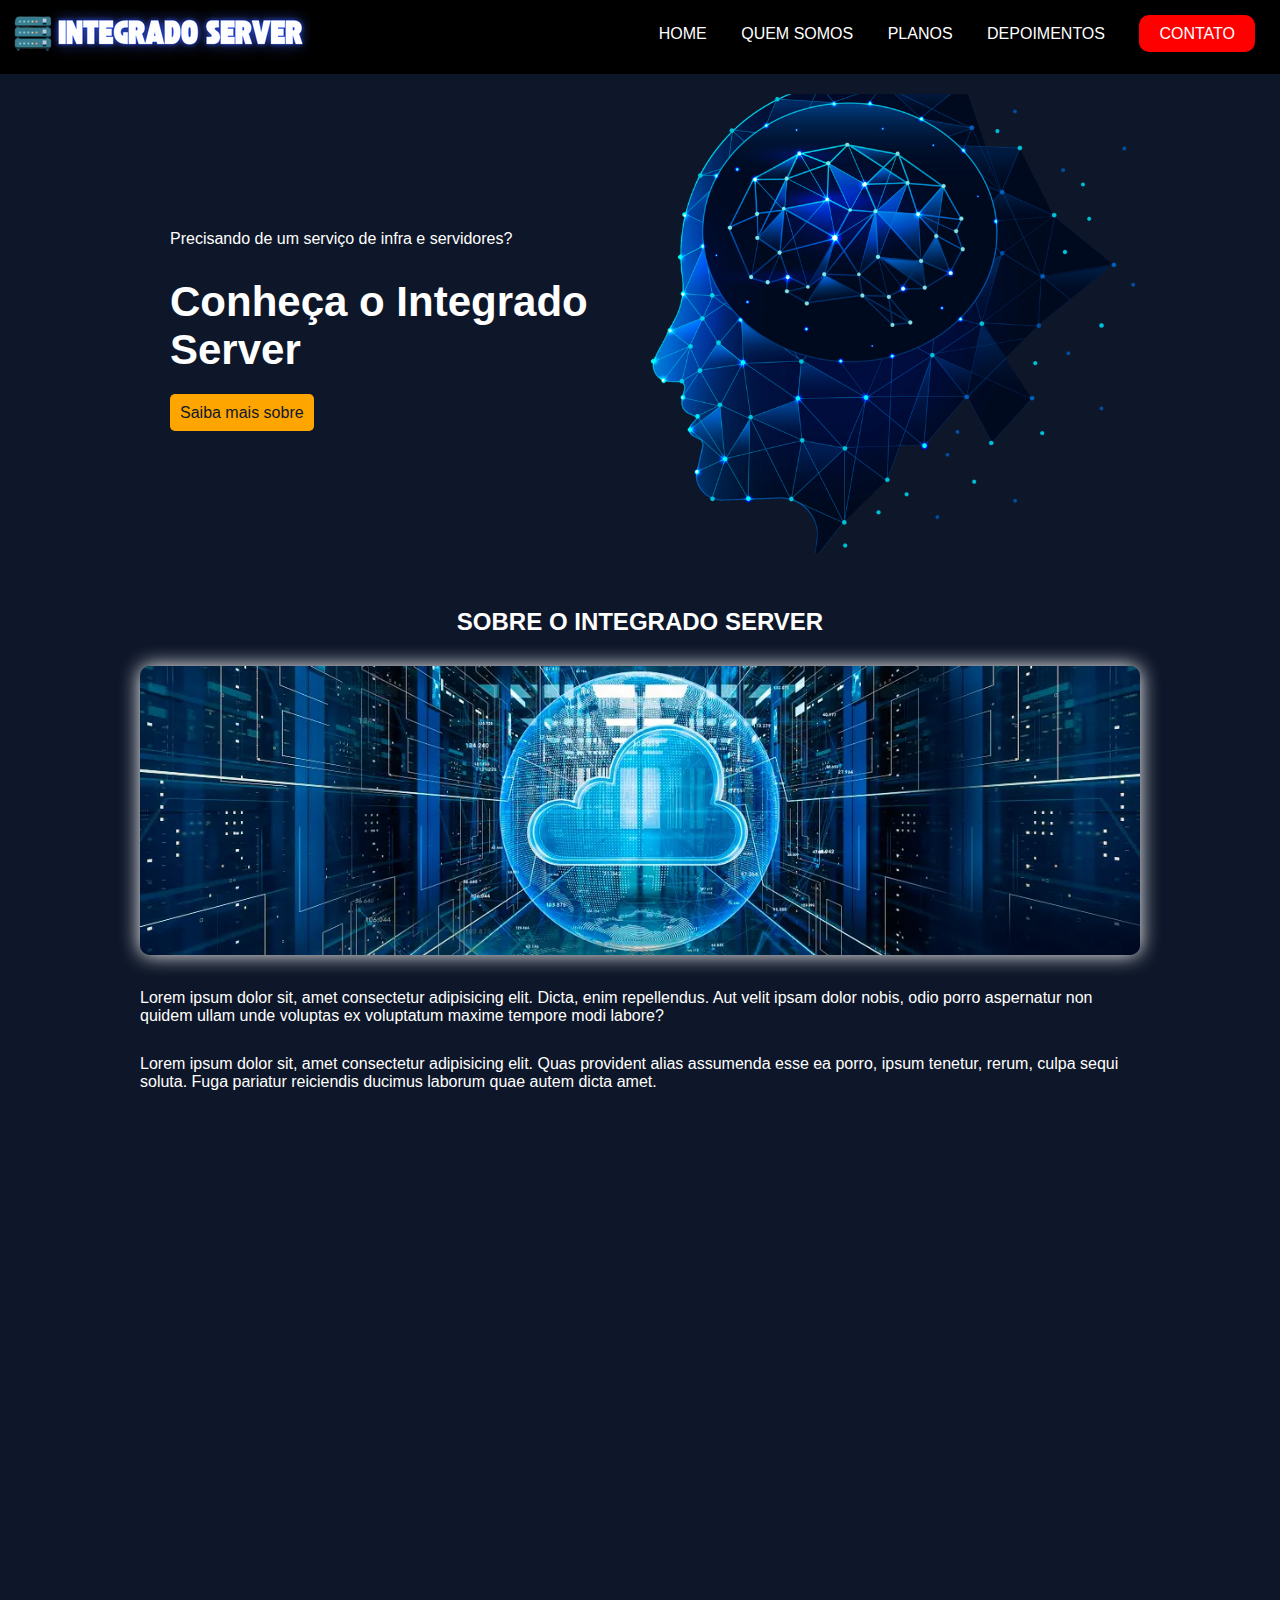
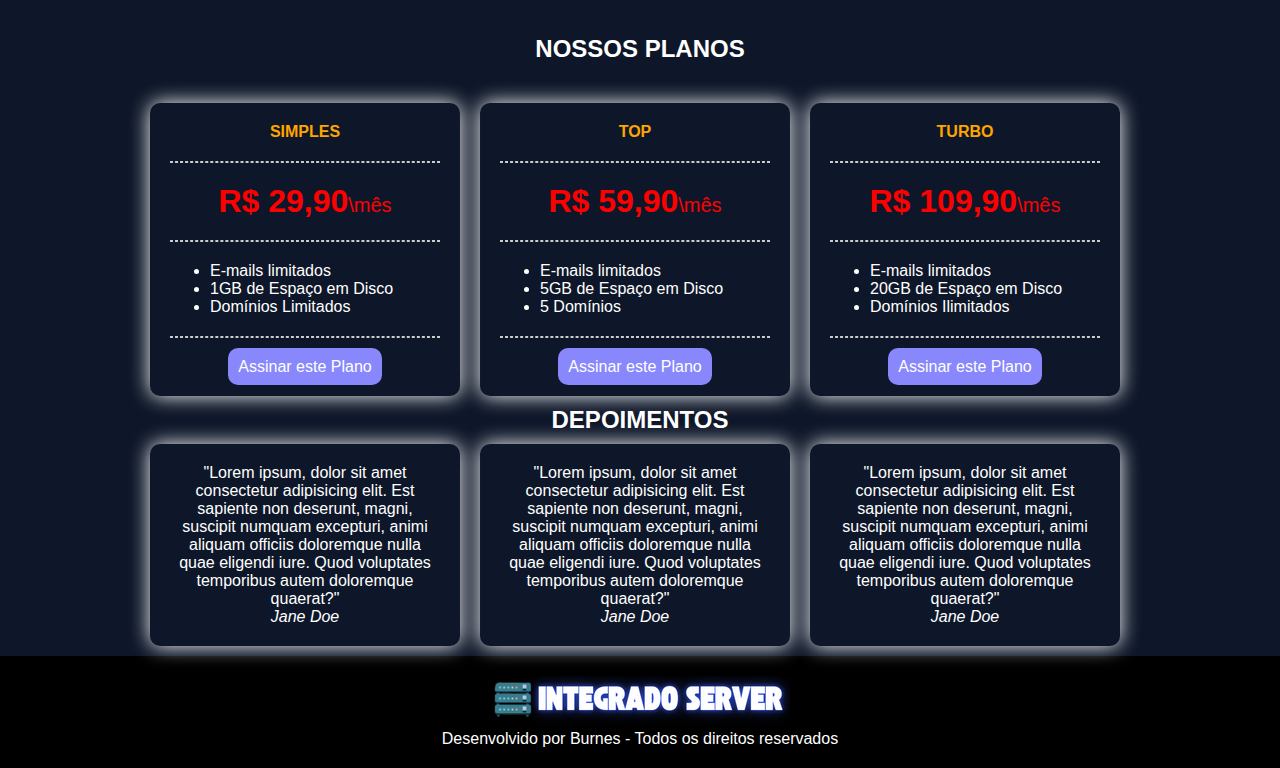
<file: lp/index.html>
<!DOCTYPE html>
<html lang="pt-br">
<head>
    <meta charset="UTF-8">
    <meta name="viewport" content="width=device-width, initial-scale=1.0">
    <title>Integrado Server</title>

    <link href="images/icone.png" rel="shortcut icon">
    <link href="css/style.css" rel="stylesheet">
</head>
<body>
    <header>
        <a href="index.html" title="Home">
            <img src="images/logo.png" alt="Logo Integrado Server">
        </a>

        <nav>
            <ul>
                <li>
                    <a href="" title="Home">
                        Home
                    </a>
                </li>
                <li>
                    <a href="" title="Quem Somos">
                        Quem Somos
                    </a>
                </li>
                <li>
                    <a href="" title="Planos">
                        Planos
                    </a>
                </li>
                <li>
                    <a href="" title="Depoimentos">
                        Depoimentos
                    </a>
                </li>
                <li>
                    <a href="" title="Contato" class="btn">
                        Contato
                    </a>
                </li>
            </ul>
        </nav>
    </header>

    <main>
        <section id="banner">
            <div class="tabela">
                <div class="coluna">
                    <p>Precisando de um serviço de infra e servidores?</p>
                    <h1>Conheça o Integrado Server</h1>
                    <p>
                        <a href="#sobre" title="Sobre" class="btn">
                            Saiba mais sobre
                        </a>
                    </p>
                </div>
                <div class="coluna">
                    <img src="images/banner.png" alt="Banner Infra">
                </div>
            </div>
        </section>
        <section id="sobre">
            <h2>Sobre o Integrado Server</h2>
            <img src="images/datacenter.webp" alt="Servidores"
            class="image">
            <p>Lorem ipsum dolor sit, amet consectetur adipisicing elit. Dicta, enim repellendus. Aut velit ipsam dolor nobis, odio porro aspernatur non quidem ullam unde voluptas ex voluptatum maxime tempore modi labore?</p>
            <p>Lorem ipsum dolor sit, amet consectetur adipisicing elit. Quas provident alias assumenda esse ea porro, ipsum tenetur, rerum, culpa sequi soluta. Fuga pariatur reiciendis ducimus laborum quae autem dicta amet.</p>

            <iframe width="853" height="480" src="https://www.youtube.com/embed/ndQNIStIcyk" title="Learning Portuguese Until I Sound Fofo Like Bolsonaro" frameborder="0" allow="accelerometer; autoplay; clipboard-write; encrypted-media; gyroscope; picture-in-picture; web-share" referrerpolicy="strict-origin-when-cross-origin" allowfullscreen></iframe>
        </section>

        <section id="planos">
            <h2>Nossos Planos</h2>
            <div class="grid-3">
                <div class="col">
                    <h3>Simples</h3>
                    <hr>
                    <p class="valor">
                        <strong>R$ 29,90</strong>\mês
                    </p>
                    <hr>
                    <p>
                        <ul>
                            <li>E-mails limitados</li>
                            <li>1GB de Espaço em Disco</li>
                            <li>Domínios Limitados</li>
                        </ul>
                    </p>
                    <hr>
                    <p>
                        <a href="#" title="Assinar" class="btn">
                            Assinar este Plano
                        </a>
                    </p>
                </div>
                <div class="col">
                    <h3>Top</h3>
                    <hr>
                    <p class="valor">
                        <strong>R$ 59,90</strong>\mês
                    </p>
                    <hr>
                    <p>
                        <ul>
                            <li>E-mails limitados</li>
                            <li>5GB de Espaço em Disco</li>
                            <li>5 Domínios</li>
                        </ul>
                    </p>
                    <hr>
                    <p>
                        <a href="#" title="Assinar" class="btn">
                            Assinar este Plano
                        </a>
                    </p>
                </div>
                <div class="col">
                    <h3>Turbo</h3>
                    <hr>
                    <p class="valor">
                        <strong>R$ 109,90</strong>\mês
                    </p>
                    <hr>
                    <p>
                        <ul>
                            <li>E-mails limitados</li>
                            <li>20GB de Espaço em Disco</li>
                            <li>Domínios Ilimitados</li>
                        </ul>
                    </p>
                    <hr>
                    <p>
                        <a href="#" title="Assinar" class="btn">
                            Assinar este Plano
                        </a>
                    </p>
                </div>
            </div>
        </section>
        <section id="depoimentos">
            <h2 class="text-center">Depoimentos</h2>
            <div class="grid-3">
                <div class="col">
                    <p>
                        "Lorem ipsum, dolor sit amet consectetur adipisicing elit. Est sapiente non deserunt, magni, suscipit numquam excepturi, animi aliquam officiis doloremque nulla quae eligendi iure. Quod voluptates temporibus autem doloremque quaerat?"
                    </p>
                    <p>
                        <i>Jane Doe</i>
                    </p>
                </div>
                <div class="col">
                    <p>
                        "Lorem ipsum, dolor sit amet consectetur adipisicing elit. Est sapiente non deserunt, magni, suscipit numquam excepturi, animi aliquam officiis doloremque nulla quae eligendi iure. Quod voluptates temporibus autem doloremque quaerat?"
                    </p>
                    <p>
                        <i>Jane Doe</i>
                    </p>
                </div>
                <div class="col">
                    <p>
                        "Lorem ipsum, dolor sit amet consectetur adipisicing elit. Est sapiente non deserunt, magni, suscipit numquam excepturi, animi aliquam officiis doloremque nulla quae eligendi iure. Quod voluptates temporibus autem doloremque quaerat?"
                    </p>
                    <p>
                        <i>Jane Doe</i>
                    </p>
                </div>
            </div>
        </section>
    </main>

    <footer>
        <p>
            <img src="images/logo.png" alt="Logo Integrado Server">
        </p>
        <p>
            Desenvolvido por Burnes - Todos os direitos reservados
        </p>
    </footer>
</body>
</html>
</file>
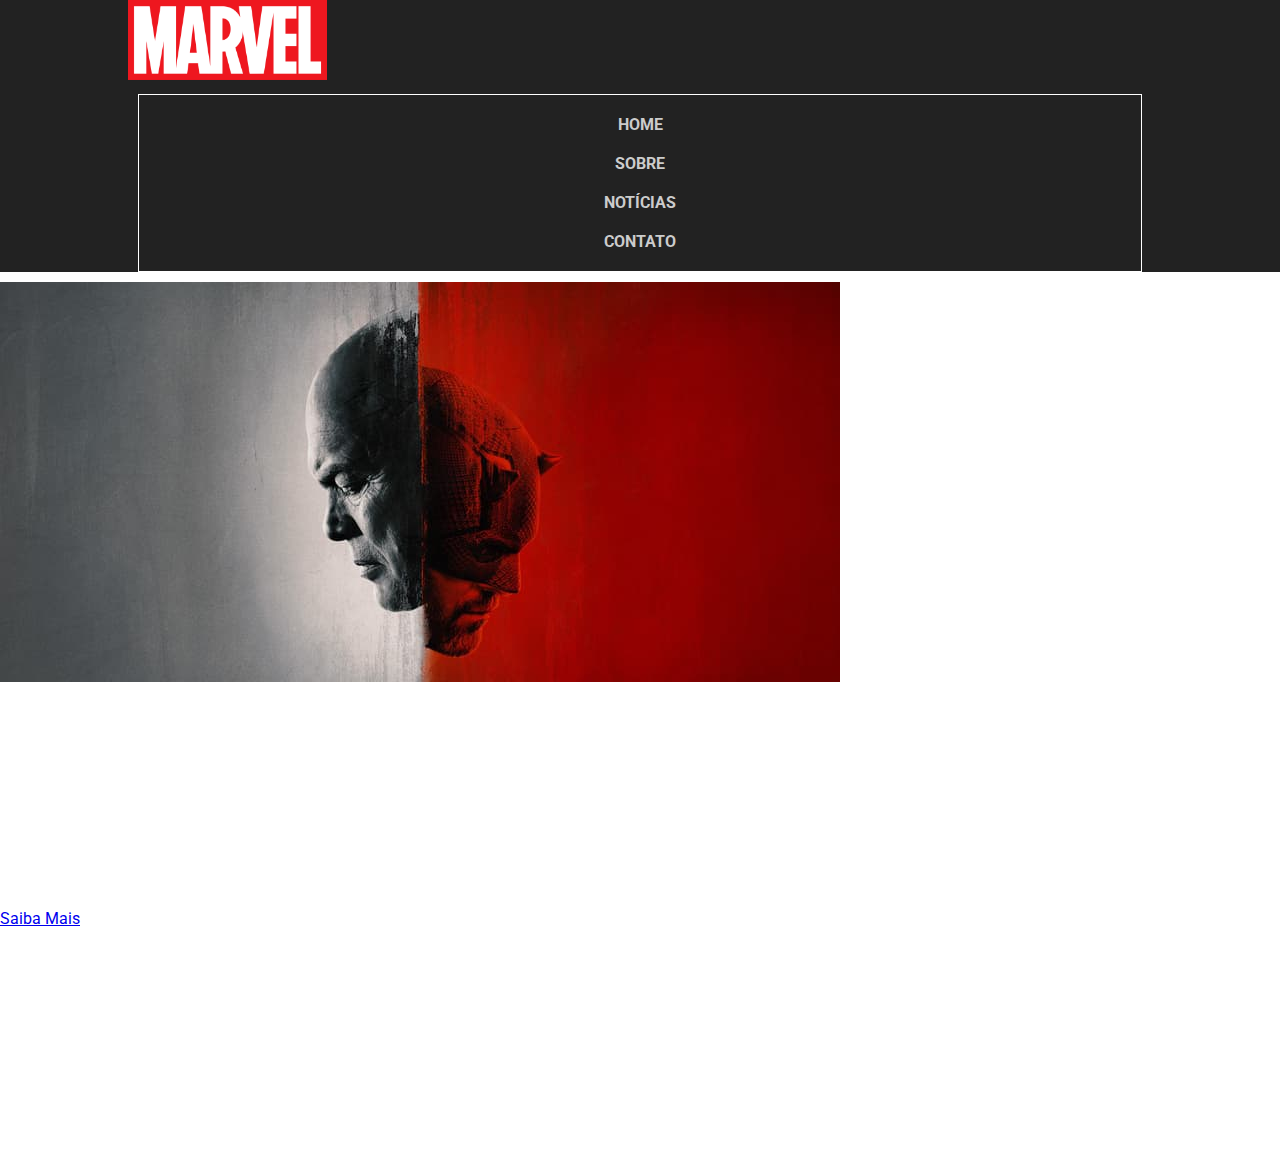
<file: SiteMarvel/index.html>
<!DOCTYPE html>
<html lang="pt-br">
<head>
    <meta charset="UTF-8">
    <meta name="viewport" content="width=device-width, initial-scale=1.0">
    <title>Marvel</title>

    <link rel="preconnect" href="https://fonts.googleapis.com">
    <link rel="preconnect" href="https://fonts.gstatic.com" crossorigin>
    <link href="https://fonts.googleapis.com/css2?family=Roboto:ital,wght@0,100..900;1,100..900&display=swap" rel="stylesheet">

    <link rel="shortcut icon" href="images/icone.png">
    <link rel="stylesheet" href="css/all.min.css">
    <link rel="stylesheet" href="css/aos.css">
    <link rel="stylesheet" href="css/style.css">
</head>
<body>
    <header class="header">
        <div class="container">
            <a href="index.html" title="Home">
            <div class="header-logo">
                <img src="images/logo.png" alt="Marvel">
            </a>
            <a href="javascript:mostrarMenu()" title="Menu"></a>
            <a href="" title="Menu" class="header-menu">
                <i class="fa-solid fa-bars">
                </i>
            </a>

            <nav class="header-nav">
            <ul>
                <li>
                    <a href="index.html" title="Home">Home</a>
                </li>
                <li>
                    <a href="sobre.html" title="Sobre">Sobre</a>
                </li>
                <li>
                    <a href="noticias.html" title="Notícias">Notícias</a>
                </li>
                <li>
                    <a href="contato.html" title="Contato">Contato</a>
                </li>
            </ul>
            </nav>
        </div>
    </header>

    <section class="banner-mobile">
        <img src="images/banner-mobile.jpg" alt="Demolidor - Born Again">
        <img src="images/daredevil_logo.png" alt="Demolidor Logo">
        <p>
            <a href="demolidor.html" title="Saiba mais" class="btn">
                Saiba Mais
                
            </a>

        </p>
        <img src="images/daredevil_logo.png" alt="">
    </section>
    <script src="js/jquery-1.11.3.min.js"></script>
    <script src="js/aos.js"></script>
    <script>
        function mostrarMenu() {
            $("header-nav").toggle();
        }
    </script>
</div>
    
</body>
</html>
</file>
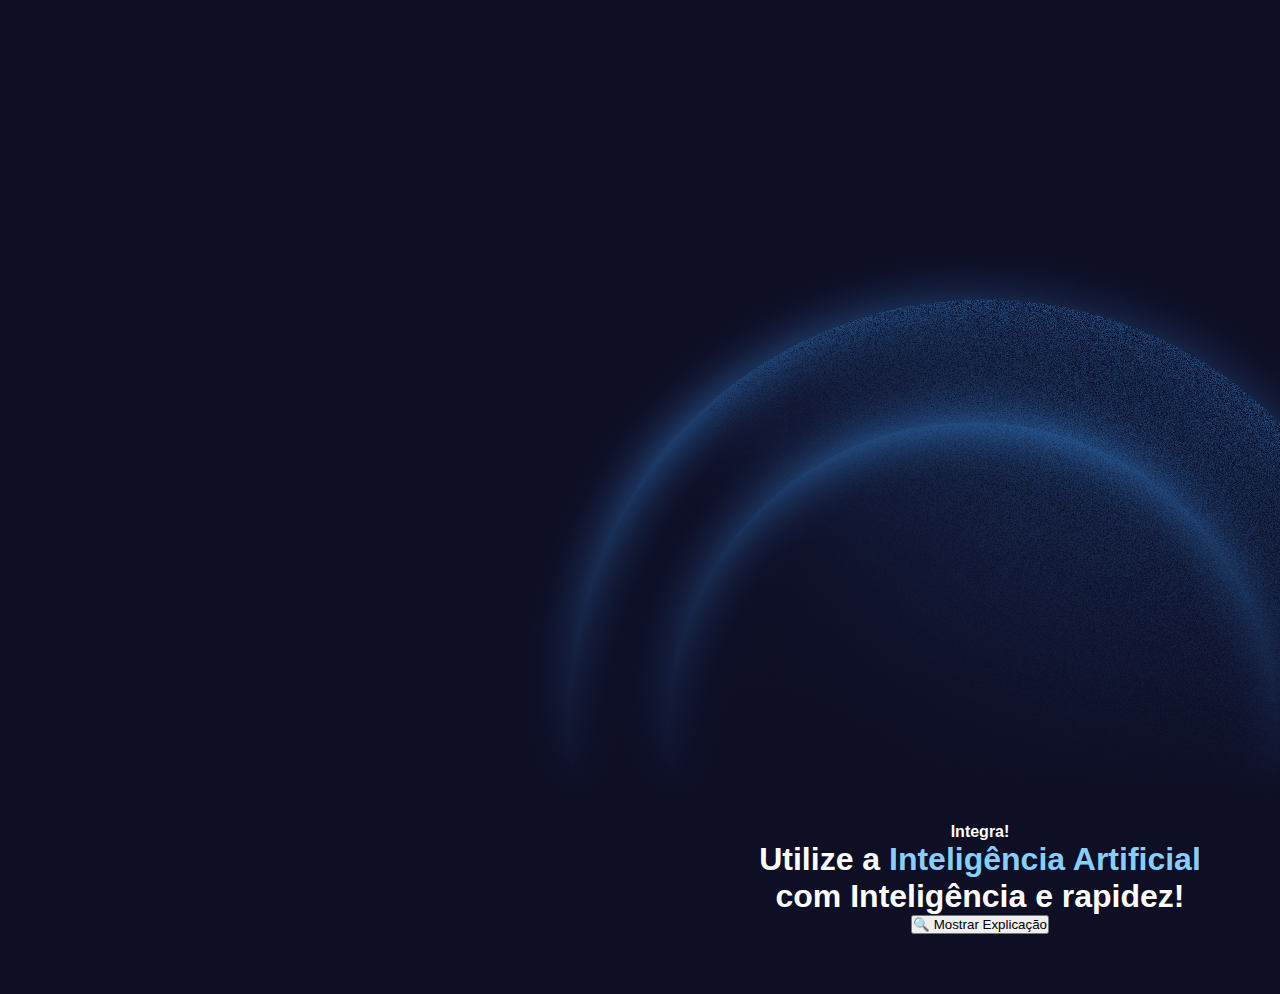
<file: ExercicioAceleracao0804.html>
<!DOCTYPE html>
<html lang="pt-br">
<head>
    <meta charset="UTF-8">
    <meta name="viewport" content="width=device-width, initial-scale=1.0">
    <link rel="stylesheet" href="ExercicioAceleracao0804.css">
    <link href="news_2537926.png" type="img/png">
    <title>Integra!</title>
</head>
<body>
<section class="principal">
    <div class="container">
        <div class="texto">
        <img src="images/background-main.png" alt="Imagem de fundo">
        <h4>Integra!</h4>
        <h1><strong><p>Utilize a <span style="color:lightskyblue;">Inteligência Artificial</span></p>
        <p>com Inteligência e rapidez!</p></strong></h1>
        <button class="mep">🔍 Mostrar Explicação</button>
        </div>
    </div>
</section>
    
</body>
</html>
</file>
<file: lp/css/style.css>
* {
    margin: 0;
}

header {
    background-color: black;
    padding: 10px;
    nav {
        float: right;
        ul {
            list-style: none;
            li {
                display: inline-block;
                font-family: Arial;
                text-transform: uppercase;
                margin: 15px;
                a {
                    color: white;
                    text-decoration: none;
                    transition: 0.5s all;
                }
                a:hover {
                    color: red;
                }
                .btn {
                    background-color: red;
                    padding: 10px 20px 10px 20px;
                    border-radius: 10px;
                }
                .btn:hover {
                    color: white;
                    background-color: brown;
                }
            }
        }
    }
}

body {
    background-color: #0E1729;
    color: white;
    font-family: Arial;
}

footer {
    background-color: black;
    padding: 20px;
    p {
        text-align: center;
    }
}

main {
    width: 1000px;
    margin: auto;
    .tabela {
        display: grid;
        grid-template-columns:  50% 50%;
        align-items: center;
        .coluna {
            img {
                width: 100%;
            }
        }
        .btn {
            background-color: orange;
            color: #0E1729;
            text-decoration: none;
            padding: 10px;
            border-radius: 5px;
        }
        p, h1 {
            margin: 30px;
        }
        h1 {
            font-size: 42px;
        }
    }
    #sobre {
        h2 {
            text-transform: uppercase;
            text-align: center;
            margin: 30px;
        }
        .image {
            width: 100%;
            border-radius: 10px;
            box-shadow: 0 0 20px white;
        }
        p {
            margin: 30px 0;
        }
    }
    #planos {
        h2 {
            text-transform: uppercase;
            margin: 30px;
            text-align: center;
        }
        .grid-3 {
            display: grid;
            grid-template-columns: repeat(3, 33%);
            .col {
                box-shadow: 0 0 20px white;
                margin: 10px;
                border-radius: 10px;
                padding: 20px;
                text-align: center;
                h3 {
                    text-transform: uppercase;
                    color: orange;
                    font-size: 16px;
                }
                hr {
                    margin: 20px 0;
                    border: 1px dashed #ccc;
                }
                .valor {
                    color: red;
                    font-size: 20px;
                    strong {
                        font-size: 32px;
                    }
                }
                ul {
                    text-align: left;
                }
                .btn {
                    background: #8888FC;
                    color: #FFF;
                    text-decoration: none;
                    padding: 10px;
                    transition: 0.5s all;
                    border-radius: 10px;
                    &:hover {
                        background: #6161b3;
                    }
                }
            }
        }
    }
    #depoimentos {
        h2 {
            text-transform: uppercase;
            text-align: center;
        }
        .grid-3 {
            display: grid;
            grid-template-columns: repeat(3, 33%);
            .col {
                box-shadow: 0 0 20px white;
                margin: 10px;
                border-radius: 10px;
                padding: 20px;
                text-align: center;
            }
        }
    }
}
</file>
<file: SiteMarvel/css/style.css>
* {
    margin: 0;
    padding: 0;
}

body {
    font-family: Roboto, Arial;
    color: #333;
}

.container {
    width: 80%;
    margin: auto;
}

.header {
    background-color: #222;
    .header-logo{
        img {
        height: 80px;

        }
    }
    .header-menu {
        border: 1px solid white;
        color: white;
        float: right;
        font-size: 2em;
        padding: 10px;
        margin: 10px;
    }
    .header-nav {
        border: 1px solid white;
        padding: 10px;
        margin: 10px;
        text-align: center;
        ul {
            list-style: none;
            li {
                padding: 10px;
                a {
                    text-transform: uppercase;
                    color: #ccc;
                    text-decoration: none;
                    font-weight: bold;
                }
            }
        }
    }
    .banner-mobile {
        background-color: #333;
        text-align: center;
        img {
            width: 100%;
        }

    .btn {
        background-color: red;
        color: white;
        text-decoration: none;
        padding: 10px;
        margin: 10px;
    }
    .banner-img {
        margin: 20px;
        width: 80%;
        }
    }
        @media (min-width: 1000px) {
            .header-menu {
                display: none;
            }
            header.nav {
                display: block;
                float: right;
                border: 0;
                ul {
                    li {
                        display: inline-block;
                        a:hover {
                            color: white;
                            border-bottom: 5px solid red;
                            padding: 27px;
                        }
                        a {
                            padding: 27px;
                        }
                    }
                }
            }
        }
    }
</file>
<file: ExercicioAceleracao0804.css>
*{
    margin: 0;
    padding: 0;
    box-sizing: border-box;
    font-family: 'Lucida Sans', 'Lucida Sans Regular', 'Lucida Grande', 'Lucida Sans Unicode', Geneva, Verdana, sans-serif;
}

body{
    background-color: #0e0e25;
    margin: 0;
    padding: 0;
    color: white;
}

.principal{
    text-align: center;
    padding: 60px 20px;
}

.container{
    width: 100%;
    display: flex;
    align-items: center;
    text-align: center;
    margin-top: 1px;
    float: inherit;
}

.image{
    display: block;
    margin: 0 auto;
    width: 100%;
    border-radius: 10px;
    box-shadow: 0 0 20px white;
    margin-top: -50px;
    margin-bottom: 50px;
    text-align: center;
}
</file>
